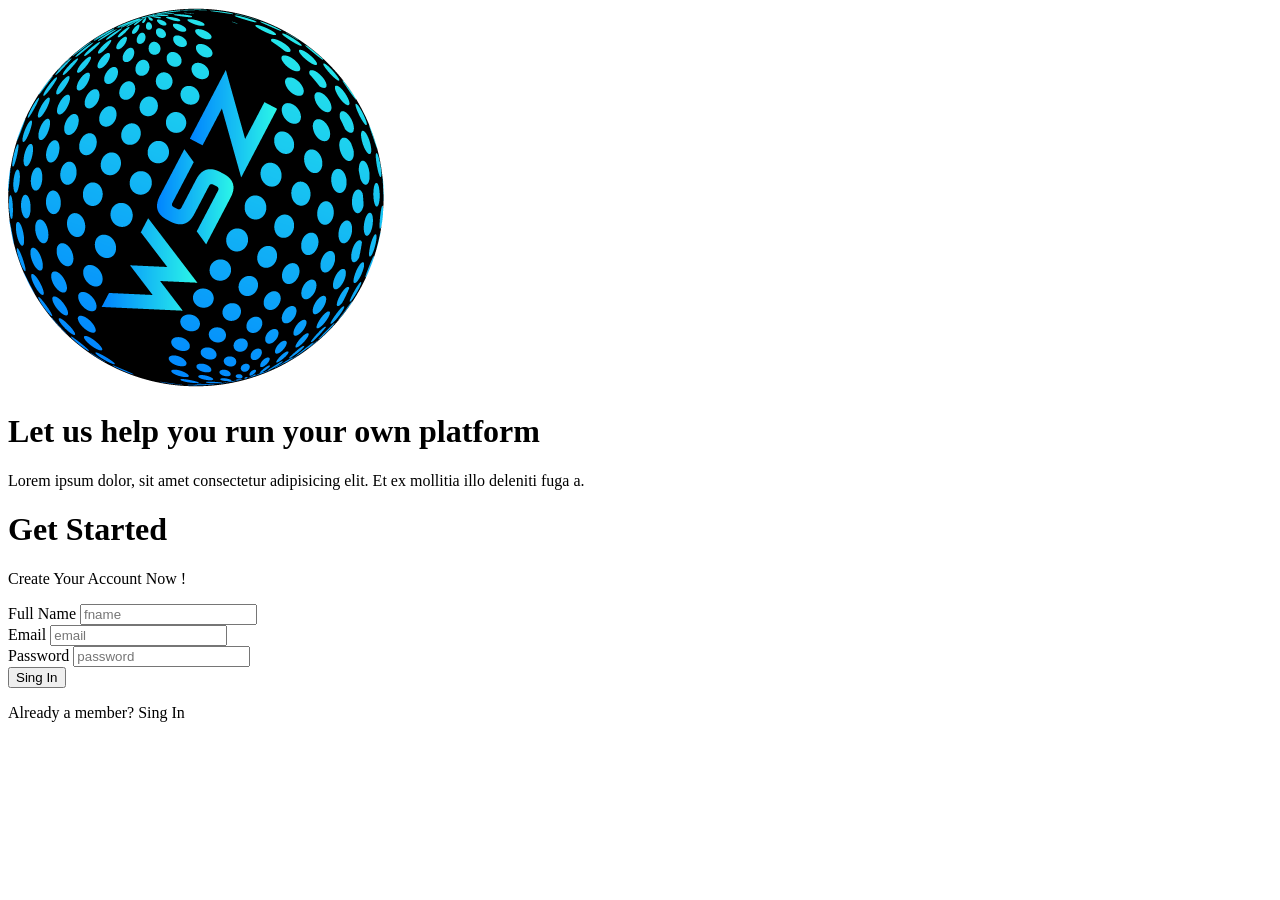
<file: form.html>
<!DOCTYPE html>
<html lang="en">

<head>
    <meta charset="UTF-8">
    <meta name="viewport" content="width=device-width, initial-scale=1.0">
    <title>Tailwind</title>
    <link rel="stylesheet" href="./Css//main.css">
</head>

<body>
    <div class="w-screen min-h-screen bg-teal-300 flex justify-center items-center ">
        <div class="max-w-5xl w-full mx-auto flex flex-col md:flex-row gap-6 bg-white p-10 rounded">
            <div class="w-full md:w-1/2 bg-[#E2ECFF] flex rounded">
                <div class="flex flex-col justify-center items-center p-10 text-center">
                    <img src="./images/logo.png" alt="" class="w-20 h-20 rounded-xl">
                    <h1 class="text-2xl font-bold py-6">Let us help you run your own platform </h1>
                    <p class="text-sm text-gray-600">Lorem ipsum dolor, sit amet consectetur adipisicing elit. Et ex
                        mollitia illo
                        deleniti
                        fuga a.
                    </p>
                </div>
            </div>
            <div class="w-full md:w-1/2 p-10">
                <h1 class="text-2xl font-bold">Get Started </h1>
                <p class="text-gray-600 pb-10">Create Your Account Now !</p>
                <form action="" class="flex flex-col gap-4">
                    <div>
                        <label for="fname" class="inline-block pb-2">Full Name</label>
                        <input type="text"
                            class="w-full border border-gray-500 focus:outline-none placeholder:text-gray-500 text-black py-1 px-4 rounded"
                            name="fname" placeholder="fname">
                    </div>
                    <div>
                        <label for="email" class="inline-block pb-2">Email</label>
                        <input type="email"
                            class="w-full border border-gray-500 focus:outline-none placeholder:text-gray-500 text-black py-1 px-4 rounded"
                            name="email" placeholder="email">
                    </div>
                    <div>
                        <label for="password" class="inline-block pb-2">Password</label>
                        <input type="password"
                            class="w-full border border-gray-500 focus:outline-none placeholder:text-gray-500 text-black py-1 px-4 rounded"
                            name="password" placeholder="password">
                    </div>
                    <div>
                        <button class="bg-[#0082DF] w-full py-2 rounded font-bold text-white">Sing In</button>
                    </div>
                </form>
                <p class="text-center pt-7">Already a member? <a class="text-[#0082DF] font-bold">Sing In</a></p>
            </div>
        </div>
    </div>
</body>

</html>
</file>
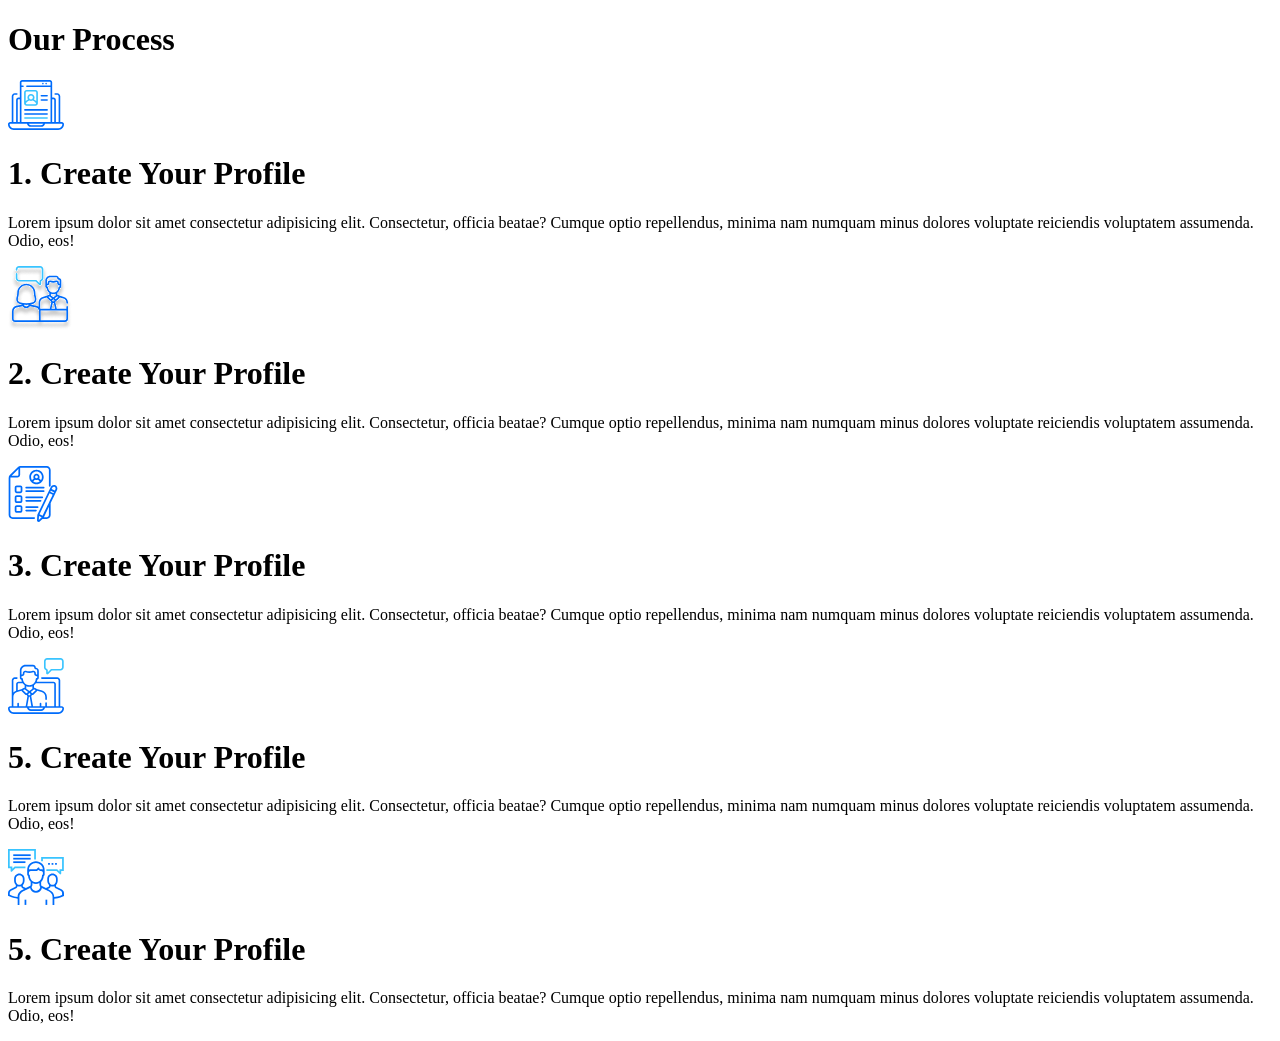
<file: process.html>
<!DOCTYPE html>
<html lang="en">

<head>
    <meta charset="UTF-8">
    <meta name="viewport" content="width=device-width, initial-scale=1.0">
    <title>Tailwind</title>
    <link rel="stylesheet" href="./Css//main.css">
</head>

<body>
    <div class="w-screen min-h-screen bg-blue-100">
        <h1 class="text-center font-bold text-5xl pb-6"><span class="text-blue-600">Our</span> Process</h1>
        <div class="max-w-5xl mx-auto flex flex-col gap-6 px-6">
            <div class="card1">
                <div class=" flex justify-end">
                    <div
                        class="w-full md:w-[120px] h-[120px] bg-white border-2 border-blue-500 rounded-xl p-2  flex justify-center items-center">
                        <img src="./images/process1.png" alt="">
                    </div>
                </div>
                <div class=" bg-white border-2 border-blue-500 rounded-xl p-4">
                    <h1 class="font-bold text-xl">1. Create Your Profile</h1>
                    <p class="">Lorem ipsum dolor sit amet consectetur adipisicing elit. Consectetur, officia beatae?
                        Cumque
                        optio
                        repellendus, minima nam numquam minus dolores voluptate reiciendis voluptatem assumenda. Odio,
                        eos!
                    </p>
                </div>


            </div>
            <div class="card1">
                <div class="w-full md:w-[450px] flex md:justify-end">
                    <div class="w-full md:w-[120px] h-[120px] common_class">
                        <img src="./images/process2.png" alt="">
                    </div>
                </div>
                <div class=" bg-white border-2 border-blue-500 rounded-xl p-4">
                    <h1 class="font-bold text-xl">2. Create Your Profile</h1>
                    <p class="">Lorem ipsum dolor sit amet consectetur adipisicing elit. Consectetur, officia beatae?
                        Cumque
                        optio
                        repellendus, minima nam numquam minus dolores voluptate reiciendis voluptatem assumenda. Odio,
                        eos!
                    </p>
                </div>


            </div>
            <div class="card1">
                <div class="w-full md:w-[650px] flex md:justify-end">
                    <div class="w-full md:w-[120px] h-[120px] common_class">
                        <img src="./images/process3.png" alt="">
                    </div>
                </div>
                <div class=" bg-white border-2 border-blue-500 rounded-xl p-4">
                    <h1 class="font-bold text-xl">3. Create Your Profile</h1>
                    <p class="">Lorem ipsum dolor sit amet consectetur adipisicing elit. Consectetur, officia beatae?
                        Cumque
                        optio
                        repellendus, minima nam numquam minus dolores voluptate reiciendis voluptatem assumenda. Odio,
                        eos!
                    </p>
                </div>


            </div>
            <div class="card1">
                <div class="w-full md:w-[400px] flex md:justify-end">
                    <div class="w-full md:w-[120px] h-[120px] common_class">
                        <img src="./images/process4.png" alt="">
                    </div>
                </div>
                <div class=" bg-white border-2 border-blue-500 rounded-xl p-4">
                    <h1 class="font-bold text-xl">5. Create Your Profile</h1>
                    <p class="">Lorem ipsum dolor sit amet consectetur adipisicing elit. Consectetur, officia beatae?
                        Cumque
                        optio
                        repellendus, minima nam numquam minus dolores voluptate reiciendis voluptatem assumenda. Odio,
                        eos!
                    </p>
                </div>


            </div>
            <div class="card1">
                <div class="flex md:justify-end">
                    <div class="w-full md:w-[120px] h-[120px] common_class">
                        <img src="./images/process5.png" alt="">
                    </div>
                </div>
                <div class=" bg-white border-2 border-blue-500 rounded-xl p-4">
                    <h1 class="font-bold text-xl">5. Create Your Profile</h1>
                    <p class="">Lorem ipsum dolor sit amet consectetur adipisicing elit. Consectetur, officia beatae?
                        Cumque
                        optio
                        repellendus, minima nam numquam minus dolores voluptate reiciendis voluptatem assumenda. Odio,
                        eos!
                    </p>
                </div>


            </div>
        </div>
    </div>
</body>

</html>
</file>
<file: Css/main.css>
@tailwind base;
@tailwind components;
@tailwind utilities;

.card{
    background-image: url("../images/bg.png");
}
.common_class{
    @apply bg-white border-2 border-blue-500 rounded-xl p-2 flex justify-center items-center;
}
.card1{
    @apply flex gap-10 flex-col md:flex-row bg-white md:bg-transparent p-4 rounded-xl shadow-md md:shadow-none shadow-black/20

}
</file>
